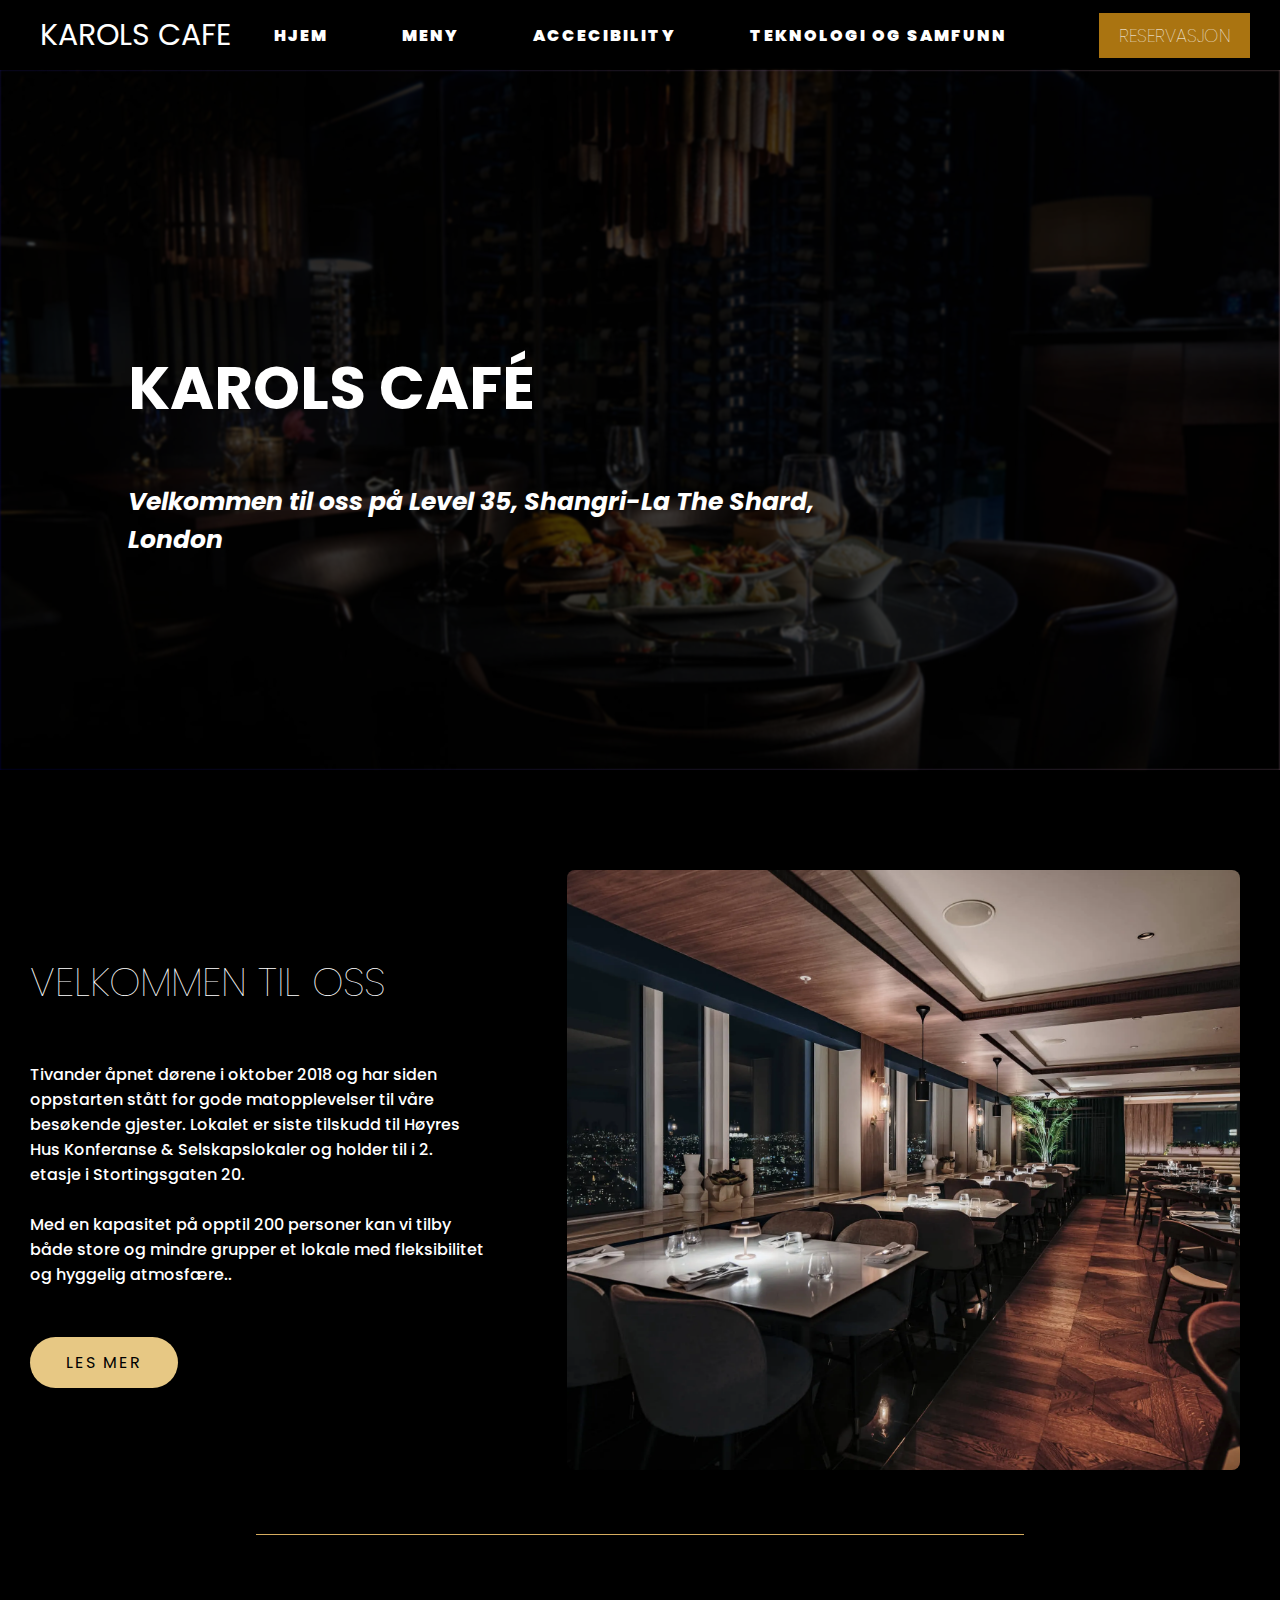
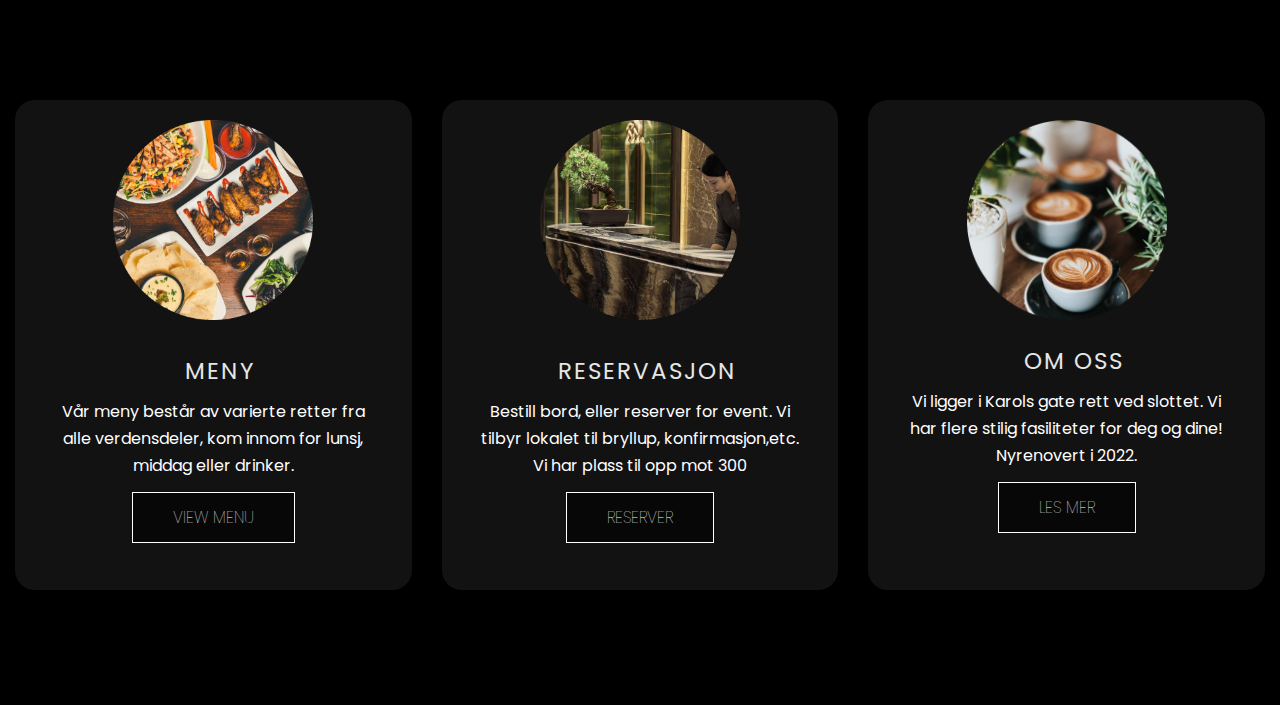
<file: index.html>
<!DOCTYPE html>
<html lang="en">
<head>
    <meta charset="UTF-8">
    <meta http-equiv="X-UA-Compatible" content="IE=edge">
    <meta name="viewport" content="width=device-width, initial-scale=1.0">
    <title>Velkommen til Karols kafe</title>
    <link rel="stylesheet" href="style.css">
    <link rel="preconnect" href="https://fonts.googleapis.com">
    <link rel="preconnect" href="https://fonts.gstatic.com" crossorigin>
    <link href="https://fonts.googleapis.com/css2?family=Roboto&display=swap" rel="stylesheet">
    <link rel="preconnect" href="https://fonts.googleapis.com">
<link rel="preconnect" href="https://fonts.gstatic.com" crossorigin>
<link href="https://fonts.googleapis.com/css2?family=Poppins:ital,wght@1,200&display=swap" rel="stylesheet">
<link rel="preconnect" href="https://fonts.googleapis.com">
<link rel="preconnect" href="https://fonts.gstatic.com" crossorigin>
<link href="https://fonts.googleapis.com/css2?family=Poppins:ital,wght@0,200;1,200&display=swap" rel="stylesheet">
</head>
<body>
    <!--<div class="container1">
        <nav class="navbar1"> 

            <div class="logo2">KAROLS CAFE</div> 
         
                <a href="#" class="toggle-button">            
                    <span class="bar"></span>             
                    <span class="bar"></span>            
                    <span class="bar"></span>           
                    <span class="bar"></span>          
                </a>           
            <div class="navbar-links">           
                <ul>          
                    <li><a href="index.html">HJEM</a></li>          
                    <li><a href="meny.html">MENY</a></li>          
                    <li><a href="accessibility.html">ACCESSIBILITY</a></li>        
                    <li><a href="omoss.html">OM OSS</a></li>    
                    <li class="navbar-reservasjon"><a href="reservation.html">RESERVASJON</a></li>   
                </div> 
                    <li class="reservasjon"><a href="reservation.html">RESERVASJON</a></li>  
                </ul>
        </nav> 
    </div>-->
    <header class="header">
        <div class="container">
            <div class="row align-items-center justify-content-between">
            <div class="logo">
                <a href="#">KAROLS CAFE</a>
            </div>
            <input type="checkbox" id="nav-check">
            <label for="nav-check" class="nav-toggler">
                <span></span>
                <span></span>
                <span></span>
            </label>
            <nav class="nav">
                <ul>
                    <li><a href="index.html" class="active">HJEM</a></li>
                    <li><a href="meny.html">MENY</a></li>
                    <li><a href="accessibility.html">ACCECIBILITY</a></li>
                    <li><a href="omoss.html">TEKNOLOGI OG SAMFUNN</a></li>
                    <li class="reservasjon-responsive"><a href="reservation.html">RESERVASJON</a></li> 
            </nav>
            <li class="reservasjon"><a href="reservation.html">RESERVASJON</a></li> 
            </div>
        </div>
     </header>
    <div class="container-sidestart hjem">
        <div class="overskrift hovedside">
            <h2>KAROLS CAFÉ</h2>
            <br>
            <p class="overskift-under">Velkommen til oss på Level 35, Shangri-La The Shard, London</p> 
       
        </div>
        
    </div>

  <div class ="container-velkommen" id="reservasjon-side2">

    <div class="velkommen-right">
        <div class="velkommen-content">
            <h1>VELKOMMEN TIL OSS</h1>
            <p>Tivander åpnet dørene i oktober 2018 og har siden oppstarten stått for gode matopplevelser til våre besøkende gjester. Lokalet er siste tilskudd til Høyres Hus Konferanse & Selskapslokaler og holder til i 2. etasje i Stortingsgaten 20. 
                <br>
                <br>
                        Med en kapasitet på opptil 200 personer kan vi tilby både store og mindre grupper et lokale med fleksibilitet og hyggelig atmosfære..</p>
            <a href="#" class="btn" id="event-booking">LES MER</a>
        </div>
    </div>
    <div class="velkommen-left">
       
    </div>
</div>

<div class="line-res"></div>

<div class="services">
    

    <div class="box">
        <div class="card">
            <img src="menybilde.png" alt="" class="menybilde">
            <h5>MENY</h5>
            <div class="pra">
                <p>Vår meny består av varierte retter fra alle verdensdeler, kom innom for lunsj, middag eller drinker.
                </p>

                <p style="text-align:center;">
                    <a class="button" href="meny.html">VIEW MENU</a>
                </p>

            </div>
        </div>
      
        <div class="card">
            <img src="kontaktbilde.png" alt="" class="reservasjonbilde">
            <h5>RESERVASJON</h5>
            <div class="pra">
                <p>Bestill bord, eller reserver for event. Vi tilbyr lokalet til bryllup, konfirmasjon,etc. Vi har plass til opp mot 300
                </p>

                <p style="text-align:center;">
                    <a class="button" href="#">RESERVER</a>
                </p>

            </div>
        </div>

        <div class="card">
            <img src="forsidebilde1.png" alt="" class="omossbilde">
            <h5>OM OSS</h5>
            <div class="pra">
                <p>Vi ligger i Karols gate rett ved slottet. Vi har flere stilig fasiliteter for deg og dine! Nyrenovert i 2022.
                </p>

                <p style="text-align:center;">
                    <a class="button" href="#">LES MER</a>
                </p>

            </div>
        </div>

    </div>

</div>

<script> 

    const toggleButton = document.getElementsByClassName('toggle-button')[0] 
    
    const navbarLinks = document.getElementsByClassName('navbar-links')[0] 

    toggleButton.addEventListener('click', () => { 
    
    navbarLinks.classList.toggle('active') 
    
    }) 
    
    </script> 

</body>
</html>
</file>
<file: style.css>
h1{ 
    font-size:70px; 
} 

*{ 
    padding:0; 
    margin:0; 
    text-decoration: none; 
    list-style: none; 
    box-sizing: border-box; 
} 


html{
    scroll-behavior: smooth;
}
body{ 
    font-family: 'Source Sans Pro', sans-serif; 
    background: rgba(37,54,69); 
    background:black;
} 

.logo2{
    font-size: 1.5rem;
    margin: .5rem;
    font-family: 'Poppins', sans-serif;
    padding:10px ;
    color:rgb(255, 255, 255);
}
.container1{ 
    width:100%; 
    padding-left:8%; 
    padding-right:8%; 
    box-sizing: border-box; 
    overflow: hidden; 
    background-color: rgb(30, 46, 59); 
    position:fixed;
    z-index:1;
    } 

.line-res{
    width:60%;
    height:1px;
    background:rgb(214, 173, 95);
    margin-left:auto;
    margin-right:auto;
    margin-top:5%;
}
.p-res{
    color:white;
    text-align:center;
    margin-top:5%;
    width:800px;
    margin-right:auto;
    margin-left:auto;
    font-family: 'Poppins', sans-serif;
}
.reservasjon a{
    text-decoration: none;
    color:rgb(255, 255, 255);
    font-size:17px;
    font-family: 'Poppins', sans-serif;
    font-weight: lighter;
    background-color: rgb(170, 116, 17);
    color: #ffffff;
    text-decoration: none;
    padding:10px 20px;
    cursor:pointer;
}

.reservasjon a:hover{
    background:white;
    color:black;
    border: 1px solid black;
    transition: 0.4s;
}


nav ul li{ 
    list-style:none; 
    display:inline-block; 
    margin-right:50px; 
} 

nav ul li a{ 
    text-decoration:none; 
    color:rgb(21, 20, 20); 
    font-size :18px; 
    padding:10px 50px; 
    border-radius: 50px; 
    font-family: 'Poppins', sans-serif;
    letter-spacing: 2px;
    font-weight: 900;
} 
    
nav ul li a:hover{ 
    background-color:transparent;
    color:#f8ae2d;
    cursor:pointer;
    transition: .4s;
} 
.overskrift{
    margin-top:200px;
}

.overskrift h2 {
    font-family: 'Poppins', sans-serif;
    position: relative;
    color: rgb(255, 255, 255);  
    font-size: 60px;
    font-weight: light;
    line-height: 0.9;
    text-align: left;

}
.overskrift p{
    font-size:25px;
    text-align:left;
    color:rgb(255, 255, 255);
    position: relative;
    font-family: 'Poppins', sans-serif;
    font-weight:bolder;
    font-style:italic;
    top:50px;
    }

    a.knapp{
    position:relative;
    display:inline-block;
    padding:15px 25px;
    margin-top:10%;
    margin-left:10%;
    border-radius:0.12em;
    box-sizing: border-box;
    text-decoration:none;
    font-family:'Roboto',sans-serif;
    font-weight:300;
    color:#FFFFFF;
    text-align:center;
    transition: all 0.2s;
    transform: skew(-10deg);
    }
   
.fillWidth{
    width:100%;
    height:auto;
    position: absolute;
}

.container-sidestart {
    position: relative; 
    height: 700px;
    width: 100%;
    display: flex;
    align-items: center;
    justify-content: center;
    /*background: linear-gradient(70deg, rgba(0, 0, 255, 0.288), rgba(255, 192, 203, 0.466));*/
    background-size: cover;
}

.container-sidestart::before{
    content: "";
    background-size: cover;
    position: absolute;
    background-color:rgb(0,0,0.6);
    top: 0px;
    right: 0px;
    bottom: 0px;
    left: 0px;
    background-repeat: no-repeat;
    filter: blur(1px);
    -webkit-filter: blur(1px);
}
.meny::before {
    background:
    linear-gradient(
        rgba(0, 0, 0, 0.7), 
        rgba(0, 0, 0, 0.7)
    ),
    url(/reservasjonside.jpeg); 
}
.event::before{
    background:
    linear-gradient(
        rgba(0, 0, 0, 0.7), 
        rgba(0, 0, 0, 0.7)
    ),
    url(/reservasjonside.jpeg); 
}
.container-sidestart  h2{
    width:auto;
    margin-left:10%;
}
.container-sidestart p{
    width:60%;
    margin-left:10%;
}
.lokasjon iframe{
    
width:100%;
margin-top:2%;

}

.videoPlayer {
    height: 700px;
    width: 100%;
    overflow: hidden;
    position: relative;
  }
  
  .videoPlayer video {
    min-width: 100%;
    min-height: 100%;
    position: absolute;
    top: 50%;
    left: 50%;
    transform: translateX(-50%) translateY(-50%);
    opacity:0.3;
    object-fit: center;
  }
  
  /* Just styling the content of the div, the *magic* in the previous rules */
  .videoPlayer .caption {
    z-index: 1;
    position: relative;
    text-align: left;
    top:40%;
    left:10%;
    color: #ffffff;
    padding: 10px;
    font-size:40px;
    font-family: 'Poppins', sans-serif;
  }
  .videoPlayer .caption p{
    font-size:25px;
    width:50%;
  }
  .videoPlayer .caption a{
    width:200px;
    height:50px;
    margin-top:10px;
    font-size:25px;
  }

.lokasjon h2{
    color:white;
    font-family: 'Poppins', sans-serif;
    text-align:center;
    margin-top:5%;
}
.hjem{
    position: relative; 
    height: 700px;
    width: 100%;
    display: flex;
    align-items: center;
    justify-content: center;
    background: linear-gradient(70deg, rgba(0, 0, 255, 0.288), rgba(255, 192, 203, 0.466));
    background-size: cover;
}
.hjem::before{
    background:
    linear-gradient(
          rgba(0, 0, 0, 0.7), 
          rgba(0, 0, 0, 0.7)
    ),
    url(./wallpaper1.jpeg); 
    content: "";
    background-size: cover;
    position: absolute;
    background-color:rgb(0,0,0.6);
    top: 0px;
    right: 0px;
    bottom: 0px;
    left: 0px;
    background-repeat: no-repeat;
    filter: blur(1px);
    -webkit-filter: blur(1px);
    background-attachment: FIXED;
}
.hjem .overskrift{
    margin-top:30px;
    width:100%;
}
.meny .overskrift{
    width:100%;
    margin-top:30px;
}

.tilbake-reservasjon a{
    text-decoration: none;
    color:white;
    margin-left:3%;
    font-family: 'Poppins', sans-serif;

    letter-spacing: 4px;
}
.tilbake-reservasjon{
    margin-top:3%;
}
a.event{
    margin-left:1%;
    border:1px solid white;
    background: transparent;
}
a.bord{
    background:rgb(147, 96, 0);
    border: 1px solid none;
}
a.knapp:hover{
color:#000000;
background-color:#FFFFFF;
}

.navbar1{ 
    display:flex; 
    justify-content: space-between; 
    align-items: center; 
    background-color: rgb(30, 46, 59); 

}   


.navbar-links ul{ 
    margin:0; 
    padding:0; 
    display:flex; 
}  

.navbar-links li{        
    list-style:none; 
} 
.karolslogo{
    width:200px;
}

.menybilde{
    width:200px;
    margin-left:auto;
    margin-right:auto;
    padding-bottom: 20px;
}

.menybilde-menyside{
    width:100%;
    height:300px;
    object-fit: cover;
    margin-left:auto;
    margin-right:auto;
    padding-bottom: 20px;
}

.reservasjonbilde{
    width:200px;
    padding-bottom: 20px;
}

.omossbilde{
    width:200px;
    padding-bottom: 10px;
}

.navbar-links li a { 
    text-decoration: none; 
    color:rgb(255, 255, 255); 
    padding:1rem; 
    display:block; 
} 
.toggle-button{ 
    position: absolute; 
    top: .75rem; 
    left:1rem; 
    display:none; 
    flex-direction: column; 
    justify-content: space-between; 
    width:31px; 
    height:21px; 
} 

.toggle-button .bar { 
    height:3px; 
    width: 100%; 
    background-color: rgb(255, 255, 255); 
    border-radius: 10px; 
} 

.services{
    margin-top:50px;

    width:100%;
    padding: 100px 0px;
}
.title h2{
    color:black;
    font-size: 75px;
    width:1130px;
    margin: 30px auto;
    text-align: center;
    font-family: cursive; 
}
.box{
    display:flex;
    justify-content: center;
    align-items: center;
    min-height: 400px;
}
.card{
    height: 490px;
    width:500px;
    padding:20px 35px;
    border-radius: 20px;
    margin:15px;
    position: relative;
    overflow: hidden;
    text-align: center;
    background-color: rgb(18, 18, 19);
    
}
.box-meny{
    display:flex;
    justify-content: center;
    align-items: center;
    min-height: 400px;

}
.card-meny{
    height: 800px;
    width:100%;
    padding:20px 35px;
    border-radius: 20px;
    margin:15px;
    position: relative;
    overflow: hidden;
    text-align: center;
    border:1px solid rgb(115, 6, 6);
}
h5{
    color:rgb(244, 181, 86);
    font-size:23px;
    margin-bottom: 15px;
    font-family: 'Poppins', sans-serif;
    font-weight: lighter;
    letter-spacing: 2px;
    ;
}
.pra p{
    color: rgb(255, 255, 255);
    font-size: 16px;
    line-height:27px;
    margin-bottom: 25px;
    font-family: 'Poppins', sans-serif;
    font-weight: light;
}
.p-meny p{
    color: white;
    font-size: 16px;
    line-height:27px;
    margin-bottom: 25px;
    font-family: 'Poppins', sans-serif;
    font-weight: light;
}
.card .button{
    background-color: rgba(0, 0, 0, 0.561);
    color:white;
    text-decoration: none;
    border: 1px solid white;
    font-weight:lighter;
    padding:13px 40px;
    font-style:'Poppins', sans-serif;
    transition: .4s;

}
.card .button:hover{
    background-color: transparent;
    border:2px solid #f9004d;
    cursor:pointer;
}

.card-meny .button-meny:hover{
    text-decoration: none;
    background-color: rgb(146, 162, 175); 
    border:none;
    cursor:pointer;
}
.card-meny h5{
    color:white;
}
.button-meny{
    border-bottom: 2px solid rgb(96, 102, 109);

    color:white;
    text-decoration: none;
    font-weight:lighter;
    padding:10px 40px;
    font-style:'Poppins', sans-serif;
    transition: .4s;
    bottom:0;
    margin-top:100px;
}
.menyPlakat{
    padding:20px;
    background-color: rgb(0, 0, 0);
    width:600px;
    display: flex;
    justify-content: center;
    margin-left:auto;
    margin-right: auto;
    margin-top:20px;
}

.meny-overtekst{
    color:white;
    width:400px;
    margin-left: auto;
    margin-right: auto;
    text-align:center;
    font-family:'Poppins', sans-serif;
    line-height: 30px;
    margin-top:50px;
    margin-bottom:-100px;
    font-size:15px;
}
.navbar-reservasjon{
    display:none;
}

.container3{
    width:100%;
    
    margin:0 auto;
    display:grid;
    grid-template-columns: 1fr 1fr;
    align-items: center;
    justify-content: center;
    margin-top:100px;
    
}
.left{
    width:100%;
    height:600px;
    background:url(./reservationbilde.jpeg) no-repeat center / cover;
    border-radius:8px;
    margin-left:5%;
    margin-right:5%;
}
.bord-book{
    background:url(./book-bord-bilde.jpeg)no-repeat center / cover;
    width:800px;
}
.right{
    width:80%;
    min-height:500px;
    display:flex;
    align-items: center;
    justify-content: center;
    padding:30px;
    border-radius:8px;
    color:white;
    font-family:'Poppins', sans-serif;
    margin-left:10%;
}

.right h1{
    font-size:40px;
    font-weight: lighter;
}
.right p{
    margin:20px 0;
    font-weight: 500;
    line-height: 25px;
}
.right a{
    text-decoration: none;
    text-transform: uppercase;
    background-color:rgb(231, 200, 132);
    color:black;
    margin-top:50px;
    padding: 13px 36px;
    display: inline-block;
    letter-spacing: 2px;
    border-radius: 100px;
}
h4{ 
    padding:0;
    margin:10px 0 10px 15px;
    font-size:13;
    font-weight:bold;
    color:#e6540c;
}

h5{ 
    padding:0;
    margin:10px 0 10px 15px;
    font-size:16;
    font-weight:400;
    text-transform:uppercase;
    color:rgb(230,230,230);
}
.btn:hover{
    background:black;
    color:orange;
    transition: .4s;
    border: 1px solid;
}

.bord-left{
    background:url(/book-bord-bilde.jpeg)no-repeat center / cover;
    width:100%;
    height:600px;
    border-radius:8px;
}
.bord-right{
    width:70%;
    min-height:500px;
    background-color:rgb(0, 0, 0);
    display:flex;
    align-items: center;
    justify-content: center;
    color:white;
    font-family:'Poppins', sans-serif;
}

.strek2{
    margin-top:700px;
    height:2px;
    width:1000px;
    position:absolute;
    background-color: rgb(255, 173, 42);
}
.res-strek{
    width:50%;
    margin-top:5%;
    margin-left:auto;
    margin-right:auto;
}
.booking-container{
    display:grid;
    grid-template-columns: 420px 420px;
}
.booking-img{
    background:url(/reservasjonside.jpeg) center / cover no-repeat;
}
.booking h2{
    padding-bottom:40px;
    margin-bottom: 20px;
}
.booking-content{
    background: black;
    margin-left:-100px;
    margin-top:100px;
    position: absolute;
    height:330px;
    width:600px;
}
.booking-content h3{
    text-align:center;
    color:rgb(255, 255, 255);
    padding:25px 0 10px 0;
    font-size:26px;
    font-weight:500;
    
}
.booking-content h3{
    font-family:'Poppins', sans-serif;
}
.fa-solid fa-user{
    background:white;
}
.fa-solid{
    margin-top:22px;
}
.booking h2{
    font-family:'Poppins', sans-serif;
}
.form-row{
    display:flex;
    width:90%;
    margin: 0 auto;
}

.btnBook{
    background:rgb(149, 98, 4);
    text-decoration: none;
    padding:20px;
    width:200px;
    text-align: center;
    margin-left:auto;
    margin-right:auto;
    cursor:pointer;
}
.btnBook:hover{
    background:transparent;
    border:1px solid orange;
    transition: 0.4s;
}
.antallPers{
    width:200px;
}
.banner69{
    height: auto;
    background:url("banner-img.jpg") center/cover no-repeat;
    display: flex;
    flex-direction: column;
    justify-content: center;
    align-items: center;
    color: white;
    padding-bottom: 20px;
    margin-top:30px;
}
.card-container69{
    display: grid;
    grid-template-columns: 420px 420px;
    height: 500px;
    

}

.card-img69{
    background: url("./book-bord-bilde.jpeg") center/cover no-repeat;
}

.banner69 h2{
    padding-bottom: 40px;
    margin-bottom: 20px;
    margin-top:5%;
    font-family: 'Poppins', sans-serif;
}
.card-content69{
    background: rgb(20, 30, 39);
    height: 500px;
 
}
.card-content69 h3{
    text-align: center;
    color: white;
    padding: 25px 0 10px 0;
    font-size: 26px;
    font-weight: 500;
    font-family: 'Poppins', sans-serif;
}
.form-row69{
    display: flex;
    width: 90%;
    margin: 0 auto;
}
form select, form input{
    display: block;
    width: 100%;
    margin: 15px 12px;
    padding: 5px;
    font-size: 15px;
    font-family: 'Poppins', sans-serif;
    outline: none;
    border: none;
    border-bottom: 1px solid rgba(37,54,69);
    font-weight: 300;
    background:rgb(20, 30, 39);
}
form input[type = text], form input[type = number], form input::placeholder, select{
    color: white;
}
form input[type = submit]{
    color: #fff;
    background: #f2745f;
    padding: 12px 0;
    border-radius: 4px;
    cursor: pointer;
}
form input[type = submit]:hover{
    opacity: 0.9;
}


.container-velkommen{
    width:100%;
 
    margin:0 auto;
    display:flex;
    align-items: center;
    justify-content: center;
    margin-top:100px;

}
.velkommen-left{
    width:100%;
    height:600px;
    background:url(./velkommen-bilde.webp) no-repeat center / cover;
    border-radius:8px;
    margin-right:40px;
}

.velkommen-right{
    width:80%;
    min-height:500px;
    margin-left:10%;
    display:flex;
    align-items: center;
    justify-content: center;
    padding:30px;
    border-radius:8px;
    color:white;
    margin-left:0px;
    font-family:'Poppins', sans-serif;

}

.velkommen-right h1{
    font-size:40px;
    font-weight: lighter;
    margin-bottom:10%;
}
.velkommen-right p{
    margin-right:10%;
    font-weight: 500;
    line-height: 25px;
}
.velkommen-right a{
    text-decoration: none;
    text-transform: uppercase;
    background-color:rgb(231, 200, 132);
    color:black;
    margin-top:50px;
    padding: 13px 36px;
    display: inline-block;
    letter-spacing: 2px;
    border-radius: 100px;
}
.bryllup{
    background:url(./bryllup.jpeg) no-repeat center/cover;
}
.mai17{
    background:url(./17.mai.jpeg) no-repeat center/cover;
}
.footer {
    font-family: Arial, Helvetica, sans-serif;
    padding: 0;
    margin: 0;
    position: absolute;

}
.footer-bok {
    background-color: rgb(33, 36, 33);
}
.footerf { 
    width: auto;
    height: auto;
    background-color:  rgb(33, 36, 33);
    color:white ;
    display: flex;
    justify-content: center;
    flex-wrap: wrap;
    margin: 0 auto;
    

}

.footerh1 {
    margin-top: 2%;
    display: flex;
    flex-direction: column;
    float: left;
    width: 33%;
    text-align: center;
}
.footerh2 {
    margin-top: 2%;
    display: flex;
    flex-direction: column;
    width: 33%;
    text-align: center;
    float: left;
}
.footerh3 {
    margin-top: 2%;
    display: flex;
    width: 33%;
    text-align: center;
    flex-direction: column;
    bottom: 35%;
    right: 2%;
}


.footerh1 a {
    color: white;
    text-decoration: none;
    margin-bottom: 8px;

}
.footerh2 a {
    color: white;
    text-decoration: none;
    margin-bottom: 8px;
    
}
.footerh1 a:hover {
    color: red;
    background-color:rgb(33, 36, 33) ;
}
.footerh2 a:hover {
    color: red;
    background-color:rgb(33, 36, 33) ;
}
.kopirett {
    text-align:center;
    padding-top:24px;
    font-size:13px;
    bottom: 10px;
    width: 100%;
    position: relative;
    margin-bottom: 0.5%;
    margin-top: 3%;
}
.foti{
    margin-bottom: 4%;
    color:rgb(244, 181, 86);
    font-size:23px;
    margin-bottom: 15px;
    font-family: 'Poppins', sans-serif;
    font-weight: lighter;
    letter-spacing: 2px;
}
.sosialt{
    color: white;
    display: table;
    list-style-type: none;
}
.sosialt li{
    padding-left: 40px;
    padding-top: 10px;
    float: left;
    
}

.sosialt li a{
    color: white;
}

.sosialt li i{
    width: 20px;
    height: 20px;
    text-align: center;
}
ion-icon{
    font-size: 32px;
}
.menyPlakat{
    padding:20px;
    background-color: rgb(0, 0, 0);
    width:600px;
    display: flex;
    justify-content: center;
    margin-left:auto;
    margin-right: auto;
    margin-top:20px;
    color:#e9ecef;
    margin-bottom: 5%;
}
table,
table td {
margin-top: 80px;
font-family: 'Source Sans Pro', sans-serif;
padding:0 20px;
}

td {
height: 80px;
font-family: 'Source Sans Pro', sans-serif;
width: 400px;
text-align: center;
padding-bottom: 40px;
line-height: 1.5;
} 
/*
.menyside{
    margin-top: 2%;
    text-align: center;
    align-items: center;
    width: 100%;
    display: grid;
    grid-row-gap: 20px;
    font-family: Arial, Helvetica, sans-serif;
}
.menytittel h1{
    font-size: 38px;
    text-transform: uppercase;
    letter-spacing: 0.08em;
}
.menytittel{
    font-size:30px;
font-family: 'Times New Roman', Times, serif;
color: white;
letter-spacing: 0.2em;
text-decoration:none;
text-transform: uppercase;
position: absolute;
  top: 50%;
  left: 50%;
  transform: translate(-50%, -50%);


}
.menytittel a{
    position: absolute;
  top: 50%;
  left: 50%;
  transform: translate(-50%, -50%);
}
div{
    display: block;
}
.menymeny{
    margin-top: 5%;
    margin-bottom: 5%;
    margin-left: 0px;
    margin-right: 0px;
    display: grid;
    grid-template-columns: 1fr 1fr;
    width: 100%;
    box-sizing: border-box;
    text-align: center;
}

.meny1, .meny2{
    padding-right: 80px;
    padding-left: 40px;
    padding-top: 60px;
    border-right:1px solid beige;
    box-sizing: border-box;
    text-align: center;
    display: flex;
    flex-direction: column;
    align-items: center;
    row-gap: 20px;
    width: 100%;
    padding-bottom: 90px;
    border-bottom: 1px solid beige;
    
    

}

.meny3, .meny4{
    padding-right: 80px;
    padding-left: 40px;
    padding-top: 60px;
    box-sizing: border-box;
    border-right: 1px solid beige;
    text-align: center;
    display: flex;
    flex-direction: column;
    align-items: center;
    row-gap: 20px;
    width: 100%;
    padding-bottom: 90px;
    
}
.meny2, .meny4{
    border-right: none;
}

.bildemedborder{
    position: relative;
    cursor: pointer;
    display: inline-block;
    padding: 10px;
    border: 10px solid beige;
    height:auto;
    width:400px;
    object-fit: contain;
    
        position: relative;
        text-align: center;
        color: white;

    
}
.bildemedborder img{
    width:400px;
    height:500px;
    object-fit: cover;
}

*/

.menyside{
    margin-top: 2%;
    text-align: center;
    align-items: center;
    width: 100%;
    display: grid;
    grid-row-gap: 20px;
    font-family: Arial, Helvetica, sans-serif;
}
.menytittel h1{
    font-size: 38px;
    text-transform: uppercase;
    letter-spacing: 0.08em;
}
.menytittel{
margin-top: 2%;
font-family: 'Times New Roman', Times, serif;
color: beige;
letter-spacing: 0.2em;
text-decoration:underline;
text-transform: uppercase;
}
div{
    display: block;
}
.menymeny{
    margin-top: 5%;
    margin-bottom: 5%;
    margin-left: 0px;
    margin-right: 0px;
    display: grid;
    grid-template-columns: 1fr 1fr;
    width: 100%;
    box-sizing: border-box;
    text-align: center;
}

.meny1, .meny2{
    padding-right: 80px;
    padding-left: 40px;
    padding-top: 60px;
    border-right:1px solid beige;
    box-sizing: border-box;
    text-align: center;
    display: flex;
    flex-direction: column;
    align-items: center;
    row-gap: 20px;
    width: 100%;
    padding-bottom: 90px;
    border-bottom: 1px solid beige;
    
    

}

.meny3, .meny4{
    padding-right: 80px;
    padding-left: 40px;
    padding-top: 60px;
    box-sizing: border-box;
    border-right: 1px solid beige;
    text-align: center;
    display: flex;
    flex-direction: column;
    align-items: center;
    row-gap: 20px;
    width: 100%;
    padding-bottom: 90px;
}
.meny2, .meny4{
    border-right: none;
}

.bildemedborder{
    position: relative;
    cursor: pointer;
    display: inline-block;
    padding: 10px;
    border: 1px solid beige;
    
    
}

.hovedknapp{
    font-size: 13px;
    line-height: 36px;
    letter-spacing: 0.16em;
    text-transform: uppercase;
    color: beige;
    position: relative;
}
.hovedknapp:hover{
    color: #f9004d;
}
.bildertilmeny{
    position: static;
    padding: 0px;
    left: 0px;
    top: 0px;
    box-sizing: border-box;
    transition: opacity 0.4s;
    width: 450px;
    height: 200px;
}

/*
.hovedknapp{
    font-size: 25px;
    line-height: 36px;
    letter-spacing: 0.16em;
    text-transform: uppercase;
    color: white;
    position: relative;
    text-decoration: underline;
    position: absolute;
    top: 70%;
    left: 50%;
    transform: translate(-50%, -50%);
    font-family: 'Poppins', sans-serif;
    font-weight:bolder;
}
.hovedknapp:hover{
    color: #f9004d;
}
.bildertilmeny{
    position: static;
    padding: 0px;
    left: 0px;
    top: 0px;
    box-sizing: border-box;
    transition: opacity 0.4s;
    width: 450px;
    height: 200px;
    
}
.menyside img{
    opacity:0.4;
}

*/

 
.container{
	width:100%;
	margin: auto;
    font-family: 'Poppins', sans-serif;
}
.row{
	display: flex;
	flex-wrap: wrap;
}
.align-items-center{
	align-items: center;
}
.justify-content-between{
	justify-content: space-between;
}
/*header*/
.header{
    background-color: rgb(30, 46, 59); 
    background-color: black;;
	padding:12px 0;
	position: relative;
}

.header .nav{
	padding:0 15px;
    margin-right: auto;
    margin-left:auto;
}

.header .logo a{
	font-size: 30px;
	color: #ffffff;
	text-transform: capitalize;
    margin-left:40px;
}

.header .nav ul li{
	display: inline-block;
}
.header .nav ul li a{
	display: block;
	font-size: 16px;
	color: white;
	text-transform: capitalize;
	transition: all 0.5s ease;
    position: relative;
    border-radius:0px;
    padding-right:10px;
    padding-left:10px;
    

}
.header .nav ul .reservasjon-responsive{
    display:none;
}
.reservasjon a{
    margin-right:30px;
    font-size:18px;
}
.header .nav ul li a:hover{
	color: #ddb861;
}
.header #nav-check{
	position: absolute;
	opacity:0;
	pointer-events: none;
}
.nav-toggler{
	height: 34px;
	width: 44px;
	cursor: pointer;
	display: none;
	align-items: center;
	justify-content: center;
	margin-right: 15px;
}
.nav-toggler span{
	display: block;
	height: 2px;
	width: 20px;
	position: relative;
    background:white;
}

.nav-toggler span::before,
.nav-toggler span::after{
   content: '';
   position: absolute;
   width: 100%;
   height: 100%;
   background-color: white;
   left:0;
}
.nav-toggler span::before{
	top: -6px;
}
.nav-toggler span::after{
	top: 6px;
}
.container-reservasjon_test{
    position: relative; 
    height: 700px;
    width: 100%;
    display: flex;
    align-items: center;
    justify-content: center;
    background: linear-gradient(70deg, rgba(0, 0, 255, 0.288), rgba(255, 192, 203, 0.466));
    background-size: cover;
    background-attachment: fixed;
}
.container-reservasjon_test h2{
    width:auto;
    margin-left:10%;
}
.container-reservasjon_test p{
    width:60%;
    margin-left:10%;
}


@media (max-width:1180px){ 


    
.toggle-button{ 
    display:flex; 
    margin-top:10px;
    } 

.navbar-links{       
    display:none; 
    width:100%;
    } 
.navbar1{ 
    flex-direction: column; 
    align-items: flex-start;

    } 
.navbar-links ul{ 
    width:100%; 
    flex-direction:column; 
    } 
.navbar-links li{ 
    text-align:left; 
    } 
.navbar-links li a { 
    padding:.5rem 1rem;
    color:rgb(255, 255, 255);
}
.navbar-links.active { 
    display:flex; 
    } 

    .header .nav ul .reservasjon-responsive{
        display:flex;
    }

.title h2{
    font-size:20px;
}
.services{
    width:100%;
    margin-left:auto;
    margin-right:auto;
    justify-content: center;
}

.box {
    flex-direction: column;
}
.card{
    width:90%;
}
.velkommen{
    font-size:20px;
}


.reservasjon{
    display:none;
}
.navbar-reservasjon{
    display:flex;

}
.booking-container{
    grid-template-columns: 100%;
}
.booking::before{
    object-fit: cover;
}
.booking{
    flex-direction: column;
}

.overskrift h2{
    font-size: 40px;
}
.overskrift p{
    font-size:20px;
    font-weight: light;
    font-family: 'Poppins', sans-serif;
}
.container-hjem .overskrift{
    top:0;
    margin-top:-200px;
    margin-left:20px;
}
.container{
    object-fit: cover;
}
.container3::before{
    object-fit: cover;
}
.container3{
    flex-direction: column;
    display: flex;
}
.left{
    width:100%;
    border-radius: 0;
}
.right{
    width:100%;
    margin:0;
  
    background:rgb(19, 19, 19);
    border-radius: 0px;;
}
.brylluptxt{
   flex-direction: column-reverse;

}
.card-container69{
    justify-content: center;
    align-items: center;
    grid-template-columns: 90%;
    width: 100%;
    height:100%;
}

  .strek{
    display:none;
  }

.card-img69{
    height: 330px;
    margin-top:-200px;
    display: none;
}
a.event{
margin-top: 20%; 
}
.logo2{
    margin-left:auto;
    margin-right:auto;
}
.velkomst-text p{
    width:90%;
}
    .nav-toggler{
    	display: flex;
    }
    .header .nav{
    	position: absolute;
    	left: 0;
    	top:100%;
    	width: 100%;
    	opacity:0;
    	visibility: hidden;
    }
    .header .nav ul li{
    	display: block;
    	margin:0;
    }
    .header #nav-check:checked ~ .nav{
       opacity: 1;
       visibility: visible;
       position: relative;
    }
    .nav-toggler{
    	display: flex;
    }
    .header .nav{
    	position: absolute;
    	margin: 0 auto;
    	top:100%;
    	width: 100%;
    	opacity:0;
    	visibility: hidden;
    }
    .header .nav ul li{
    	display: block;
    	margin:0;
    }
    .header #nav-check:checked ~ .nav{
       opacity: 1;
       visibility: visible;
       background:rgb(9, 9, 9); 
       position: relative;
    }
    .box-meny {
        flex-direction: column;
    }
    .card-meny{
        justify-content: center;
    align-items: center;
    grid-template-columns: 90%;
    width: 100%;
    height:100%;
    }
    .container-velkommen{
        flex-direction: column;
    }
 .velkommen-left{
        width:100%;
        margin-right:0;
    }
    .meny h2{
        margin-top:-200px;
        font-size:60px;
    }
    .meny p{
        font-size:25px;
    }

}
</file>
